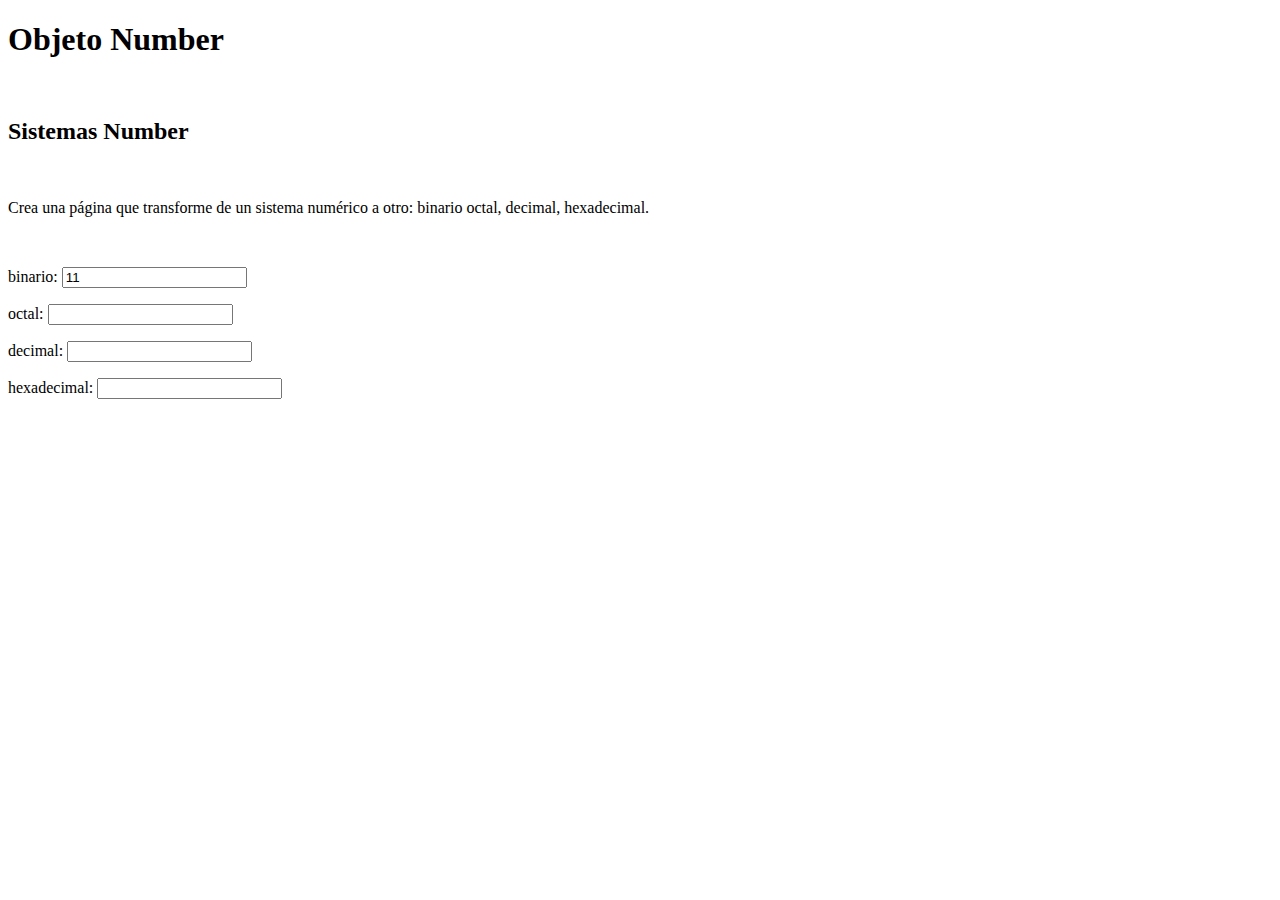
<file: index.html>
<!DOCTYPE html>
<html lang="en">
<head>
    <meta charset="UTF-8">
    <meta name="viewport" content="width=device-width, initial-scale=1.0">
    <script src="main.js"></script>
    <title>Objeto Number</title>
</head>
<body>
    <h1>Objeto Number</h1><br>
    <h2>Sistemas Number</h2><br> 
    <p>Crea una página que transforme de un sistema numérico a otro: binario octal, decimal, hexadecimal.</p><br>
    <p>binario: <input type="number" id="binario" value="11"></p>
    <p>octal: <input type="number" id="octal"></p>
    <p>decimal: <input type="number" id="decimal"></p>
    <p>hexadecimal: <input type="number" id="hexadecimal"></p>

</body>
</html>
</file>
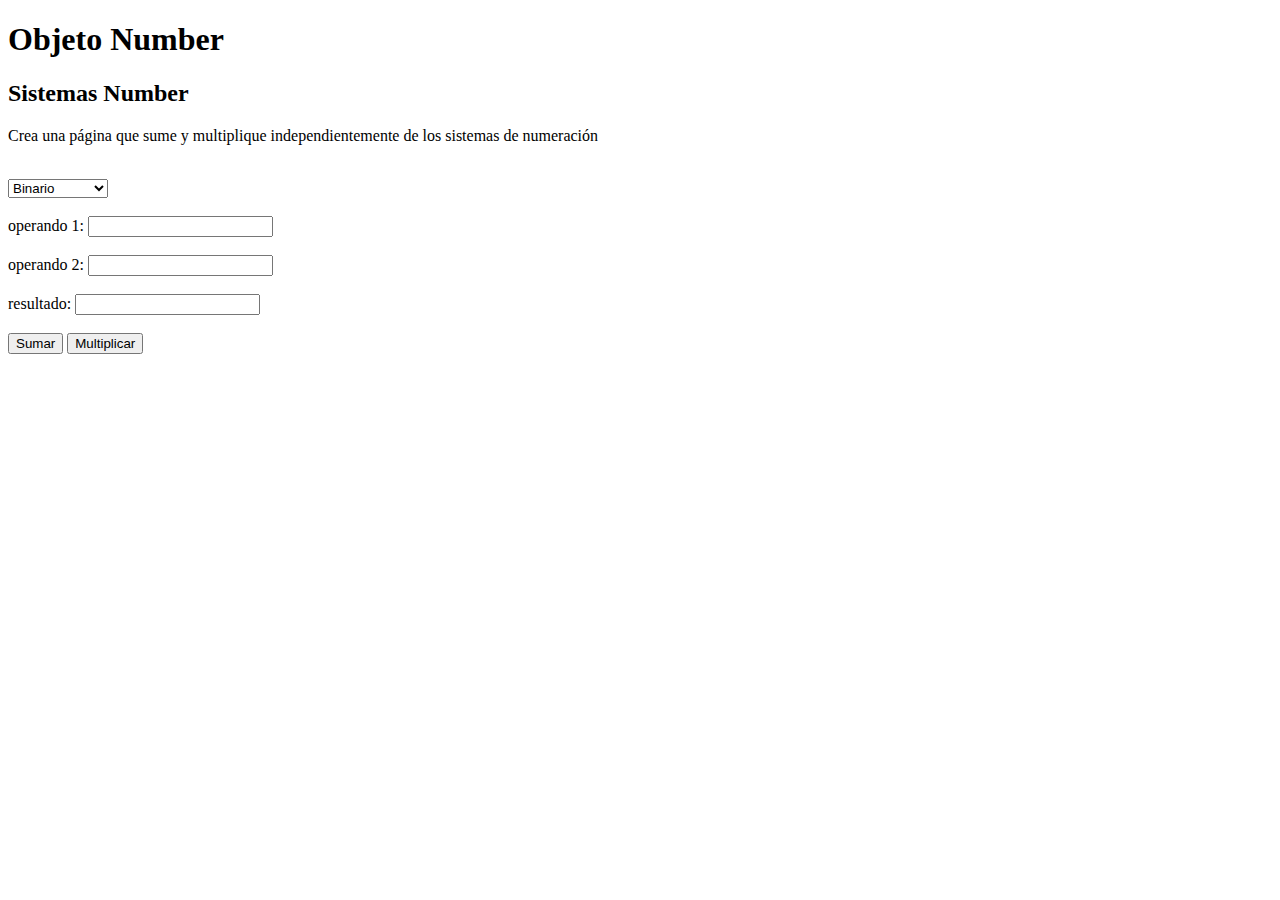
<file: 2/index.html>
<!DOCTYPE html>
<html lang="en">
<head>
    <meta charset="UTF-8">
    <meta name="viewport" content="width=device-width, initial-scale=1.0">
    <script src="main.js"></script>
    <title>Objeto Number</title>
</head>
<body>
    <h1>Objeto Number</h1>
    <h2>Sistemas Number</h2>
    <p>Crea una página que sume y multiplique independientemente de los sistemas de numeración</p><br>
    <select name="sistema" id="sistema"> 
        <option value="B">Binario</option>
        <option value="D">Decimal</option>
        <option value="H">Hexadecimal</option>
        <option value="O">Octal</option>
    </select><br><br>
    <label>operando 1: <input type="text" name="operando1" id="operando1"></label><br><br>
    <label>operando 2: <input type="text" name="operando2" id="operando2"></label><br><br>
    <label>resultado: <input type="text" name="resultado" id="resultado"></label><span id="error"></span><br><br>
    <button value="Sumar" name="sumar" id="sumar" onclick="">Sumar</button>
    <input type="button" value="Multiplicar" name="multiplicar" id="multiplicar">

</body>
</html>
</file>
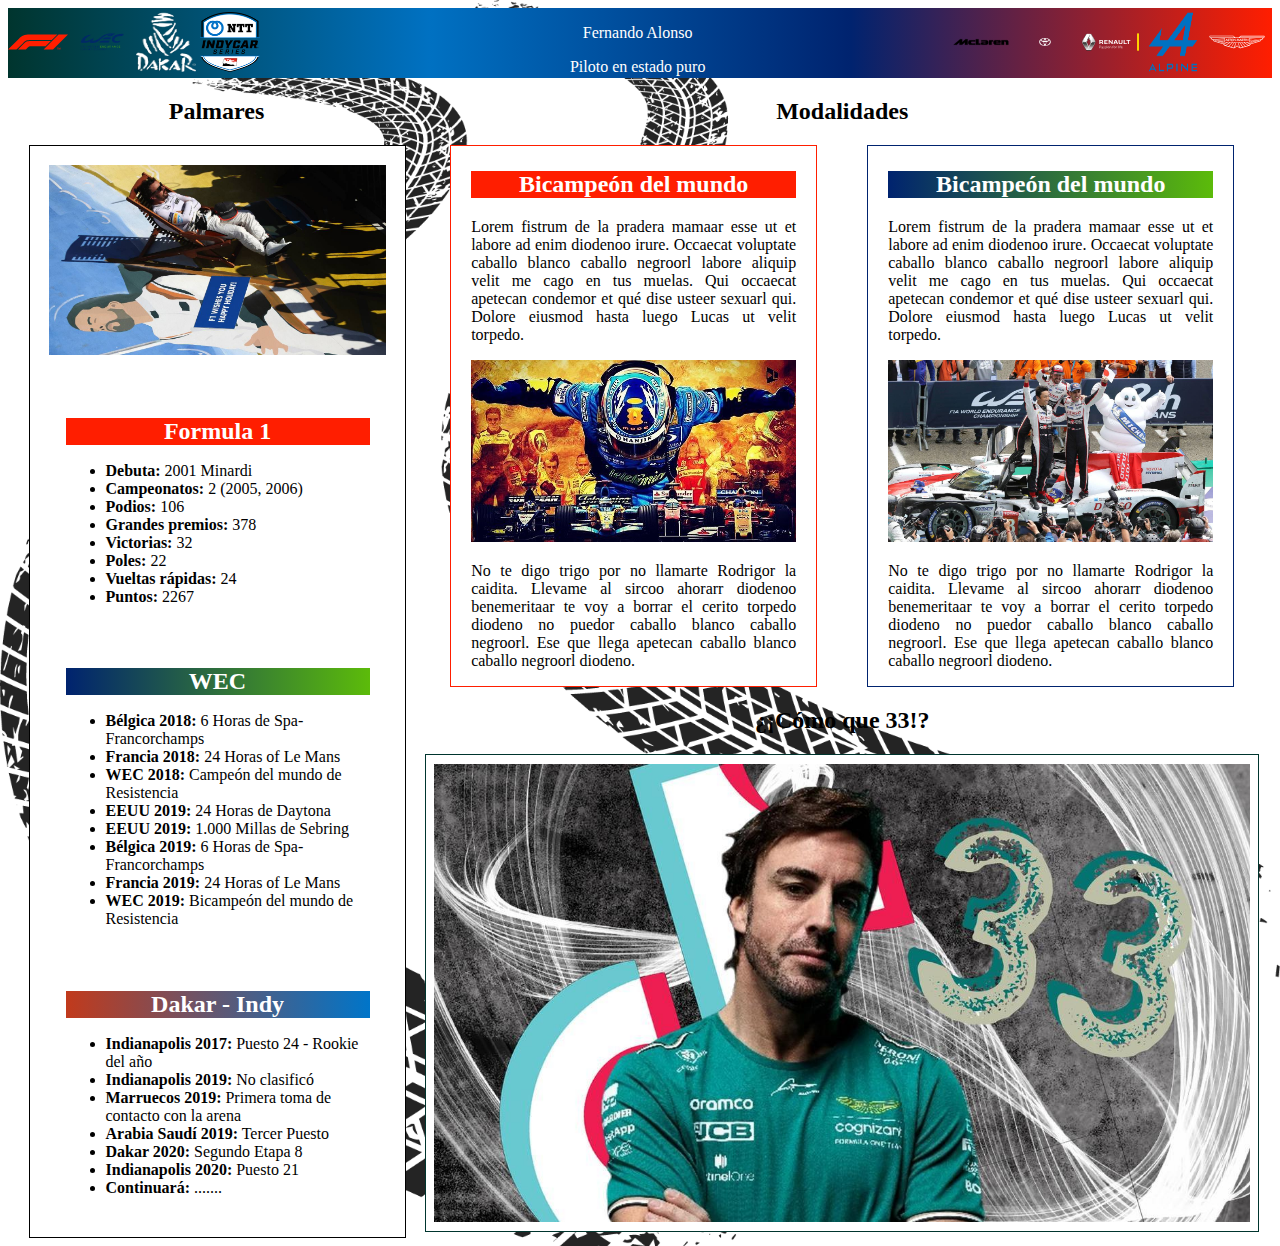
<file: 2023-12-13 - Examen práctico diw_inicio/index.html>
<!DOCTYPE html>
<html lang="es">
<head>
	<meta charset="UTF-8">
	<meta name="viewport" content="width=device-width, initial-scale=1.0">
	<title>Jesús Frías Rojas - Examen diseño</title>
	<link rel="stylesheet" href="./css/style.css">
	<link rel="import" href="fonts/">
</head>
<body>
	<header>
		<section>
			<article class="primerasIMG">
				<img src="./imagenes/logo_Formula1.svg">
				<img src="./imagenes/Logo_wec_400x400_alpha.svg">
				<img src="./imagenes/logo_dakar_Grises_alpha.png">
				<img src="./imagenes/INDYCAR-Dark.png">
			</article>
			<article class="titleHeader">
				<p>Fernando Alonso</p>
				<p>Piloto en estado puro</p>
			</article>
			<article class="segundasIMG">
				<img src="./imagenes/mclaren-1.svg" alt="">
				<img src="./imagenes/logo_toyota_nuevo_sinnombre.svg" alt="">
				<img src="./imagenes/logo-renault.svg" alt="">
				<img src="./imagenes/Logo_Alpine.png" alt="">
				<img src="./imagenes/Logo_AM.svg" alt="">
			</article>
		</section>
	</header>
	<main>
	<div class="palmares">
		<h2>Palmares</h2>
		<section>
			<img src="./imagenes/palmares.jpg" alt="">
			<article>				
				<h2 class="formula1">Formula 1</h2>
					<ul>
						<li><b>Debuta:</b> 2001 Minardi</li>
						<li><b>Campeonatos:</b> 2 (2005, 2006)</li>
						<li><b>Podios:</b> 106</li>
						<li><b>Grandes premios:</b> 378</li>
						<li><b>Victorias:</b> 32</li>
						<li><b>Poles:</b> 22</li>
						<li><b>Vueltas rápidas:</b> 24</li>
						<li><b>Puntos:</b> 2267</li>
					</ul>
			</article>			
			<article>
				<h2 class="wec">WEC</h2>
					<ul>
						<li><b>Bélgica 2018:</b> 6 Horas de Spa-Francorchamps</li>
						<li><b>Francia 2018:</b> 24 Horas of Le Mans</li>
						<li><b>WEC 2018:</b> Campeón del mundo de Resistencia</li>
						<li><b>EEUU 2019:</b> 24 Horas de Daytona</li>
						<li><b>EEUU 2019:</b> 1.000 Millas de Sebring</li>
						<li><b>Bélgica 2019:</b> 6 Horas de Spa-Francorchamps</li>
						<li><b>Francia 2019:</b> 24 Horas of Le Mans</li>
						<li><b>WEC 2019:</b> Bicampeón del mundo de Resistencia</li>
					</ul>
			</article>
			<article>			
				<h2 class="dakar">Dakar - Indy</h2>
					<ul>
						<li><b>Indianapolis 2017:</b> Puesto 24 - Rookie del año</li>
						<li><b>Indianapolis 2019:</b> No clasificó</li>
						<li><b>Marruecos 2019:</b> Primera toma de contacto con la arena</li>
						<li><b>Arabia Saudí 2019:</b> Tercer Puesto</li>
						<li><b>Dakar 2020:</b> Segundo Etapa 8</li>
						<li><b>Indianapolis 2020:</b> Puesto 21</li>
						<li><b>Continuará:</b> .......</li>
					</ul>
			</article>
		</section>
	</div>
	<div class="modalidades">
	<section>
		<h2>Modalidades</h2>
		<article>
			<section class="primerBicampeon">
				<h2>Bicampeón del mundo</h2>
				<p>
					Lorem fistrum de la pradera mamaar esse ut et labore ad enim diodenoo irure. Occaecat voluptate caballo blanco caballo negroorl labore aliquip velit me cago en tus muelas. Qui occaecat apetecan condemor et qué dise usteer sexuarl qui. Dolore eiusmod hasta luego Lucas ut velit torpedo.
				</p>
				<img src="./imagenes/formula1_alonso.jpg">
				<p>
					No te digo trigo por no llamarte Rodrigor la caidita. Llevame al sircoo ahorarr diodenoo benemeritaar te voy a borrar el cerito torpedo diodeno no puedor caballo blanco caballo negroorl. Ese que llega apetecan caballo blanco caballo negroorl diodeno.			
				</p>
			</section>
			<section class="segundoBicampeon">
				<h2>Bicampeón del mundo</h2>
				<p>
					Lorem fistrum de la pradera mamaar esse ut et labore ad enim diodenoo irure. Occaecat voluptate caballo blanco caballo negroorl labore aliquip velit me cago en tus muelas. Qui occaecat apetecan condemor et qué dise usteer sexuarl qui. Dolore eiusmod hasta luego Lucas ut velit torpedo.
				</p>
				<img src="./imagenes/Toyota_LeMans.jpg">
				<p>
					No te digo trigo por no llamarte Rodrigor la caidita. Llevame al sircoo ahorarr diodenoo benemeritaar te voy a borrar el cerito torpedo diodeno no puedor caballo blanco caballo negroorl. Ese que llega apetecan caballo blanco caballo negroorl diodeno.			
				</p>
			</section>
		</article>
	</section>
	<section class="como33">
		<h2>¿¡Cómo que 33!?</h2>
		<article>
			<img src="./imagenes/Como_33_v3.jpg" alt="">
		</article>
	</section>

	</div>	
</main>
	<!-- <aside>
		face
		directions_car
		settings
		vpn_key
		clear
	</aside> -->
</body>
</html>
</file>
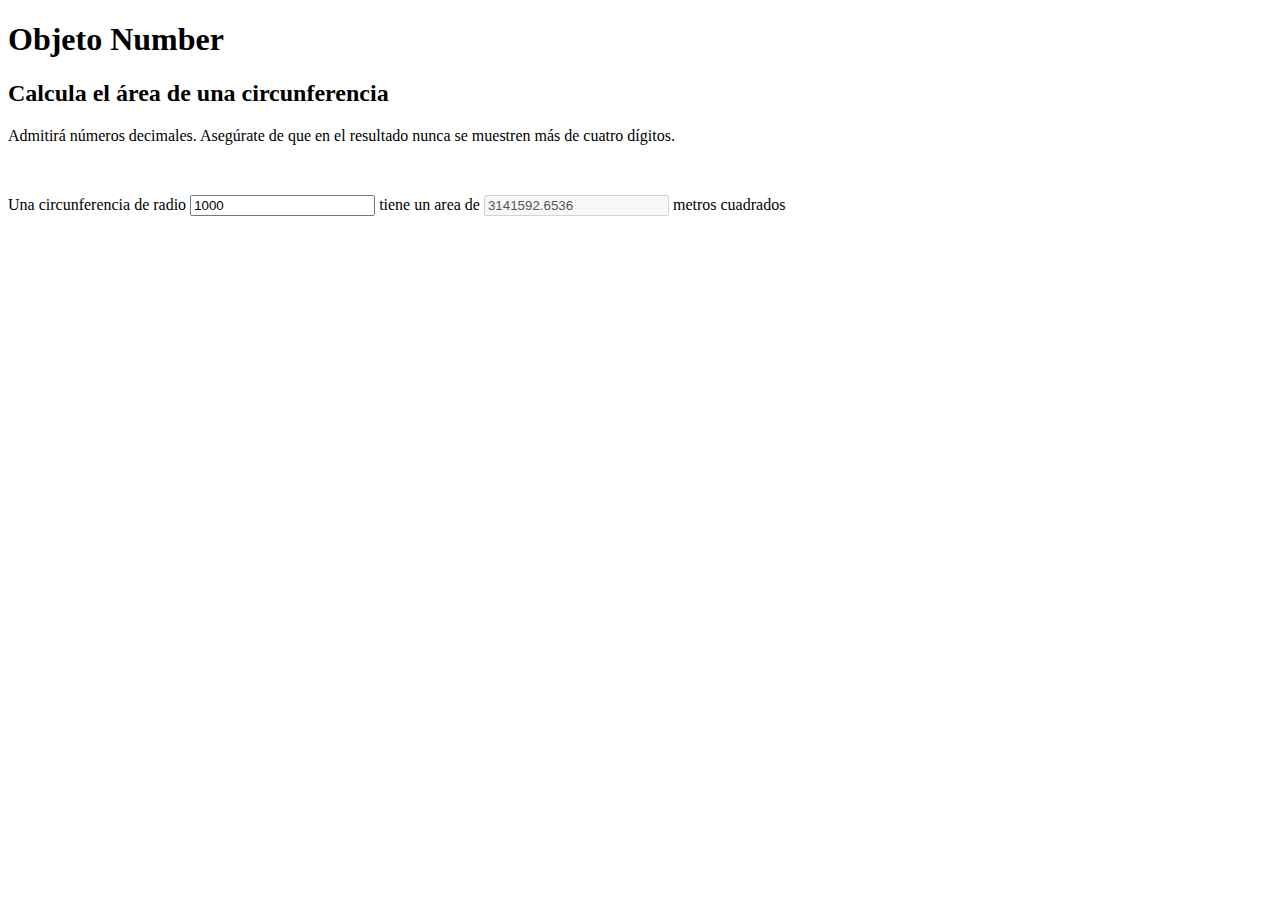
<file: 3/index.html>
<!DOCTYPE html>
<html lang="en">
<head>
    <meta charset="UTF-8">
    <meta name="viewport" content="width=device-width, initial-scale=1.0">
    <script src="main.js"></script>
    <title>Objeto Number</title>
</head>
<body>
    <h1>Objeto Number</h1>
    <h2>Calcula el área de una circunferencia</h2>
    <p>Admitirá números decimales. Asegúrate de que en el resultado nunca se muestren más de cuatro dígitos.</p><br>
    <p>Una circunferencia de radio <input type="text" name="radio" id="radio" value="1000"> tiene un area de <input type="text" disabled name="area" id="area"> metros cuadrados</p>

</body>
</html>
</file>
<file: 2023-12-13 - Examen práctico diw_inicio/css/style.css>
/** Colores  **/
@font-face {
    font-family: "Roboto";
    src: url(../fonts/Roboto-Regular-webfont.eot) format('truetype');
    src: url(../fonts/Roboto-Regular-webfont.svg) format('truetype');
    src: url(../fonts/Roboto-Regular-webfont.ttf) format('truetype');
    src: url(../fonts/Roboto-Regular-webfont.woff) format('truetype');

}
body{
    font: "Roboto";
    font-size: 16px;
    background-image: url("../imagenes/huella_rueda.png");
    background-size: 100%;
}
header section article img{
    height: 60px;
    width: 60px;
}
header section article{
    display: inline-block;
    width: 33%;
}
header section{
    display: inline-block;
    height: 70px;
    width: 100%;
}
header article p{
    color: white;
    size: 20px;
}
.segundasIMG{
    text-align: right;
}
.titleHeader{
    text-align: center;
}
header{
    background: var(--degradado-AM-alpine-wec-f1);
    display: inline-block;
    height: 70px;
    width: 100%;
}

main{
    text-align: center;
    display:grid;
    grid-template-columns: 33% 66%;
}

.palmares section{
    background-color: white;
    width: 90%;
    border: 1px solid black;
    margin-left: 5%;
}
.palmares img{
    width: 90%;
    padding: 5%;
}
.formula1{
    background: var(--color-formula1);
}
.dakar{
    background: var(--degradado-dakar-indy);
}
.wec{
    background: var(--degradado-wec);
}
.palmares section h2{
    color: white;
    margin-left: 5%;
    margin: 5%;
}
.palmares section article ul{
    text-align: left;
    margin: 5%;
}
.palmares section article{
    margin: 5%;
    padding-top: 5px;
    padding-bottom: 5px;

}
.palmares section:hover {
    box-shadow: var(--primary-text-color) 3px 3px 10px 5px;
    transition: 1s;
}
.palmares section article:hover {
    box-shadow: var(--primary-text-color) 3px 3px 10px 5px;
    transition: 2s;
    color: var(--secondary-color-wec);
}

.modalidades article section{
    margin-left: 3%;
    margin-right: 3%;
    background-color: white;
}
.modalidades .primerBicampeon{
    border: 1px solid var(--color-formula1);
    padding-top: 5px;
    padding-right: 20px;
    padding-left: 20px;
}
.modalidades .primerBicampeon h2{
    background-color: var(--color-formula1);
    color: var(--secondary-text-color);
    text-align: center;

}
.modalidades .segundoBicampeon{
    border: 1px solid var(--primary-color-wec);
    padding-top: 5px;
    padding-right: 20px;
    padding-left: 20px;
}
.modalidades .segundoBicampeon h2{
    background: var(--degradado-wec);
    color: var(--secondary-text-color);
    text-align: center;

}
.modalidades .primerBicampeon:hover {
    box-shadow: var(--color-formula1) 3px 3px 10px 5px;
    transition: 1s;
}
.modalidades .segundoBicampeon:hover {
    box-shadow: var(--primary-color-wec) 3px 3px 10px 5px;
    transition: 1s;
}
.modalidades section article{
    display: flex;
    text-align: justify;
}
.modalidades section article img{
    width: 100%;
}
.modalidades .como33{
    width: 100%;
    text-align: center;
}

.modalidades .como33 article{
    background-color: white;
    padding: 1%;
    border: 1px solid var(--color-AM);
}
.modalidades .como33 article:hover {
    box-shadow: var(--color-AM) 3px 3px 10px 5px;
    transition: 1s;
}
:root{

	--primary-text-color: #1B1D1D;
	--secondary-text-color: #FFF;
	--secondary-color:  rgba(245,246,246,0.8);
	--color-formula1: #FF1E00;
	--primary-color-wec: #00236F;
	--secondary-color-wec: #5CBB0A;
	--color-dakar: #C13A1C;
	--color-indy:#0075C9;
	--color-alpine: #0071C2;
	--color-AM: #00352E;
	
	--degradado-dakar-indy: linear-gradient(to right,var(--color-dakar),var(--color-indy)) no-repeat;
	--degradado-wec: linear-gradient(to right,var(--primary-color-wec),var(--secondary-color-wec)) no-repeat;
	--degradado-AM-alpine-wec-f1: linear-gradient(to right,var(--color-AM), var(--color-alpine),var(--primary-color-wec),var(--color-formula1)) no-repeat;

}
</file>
